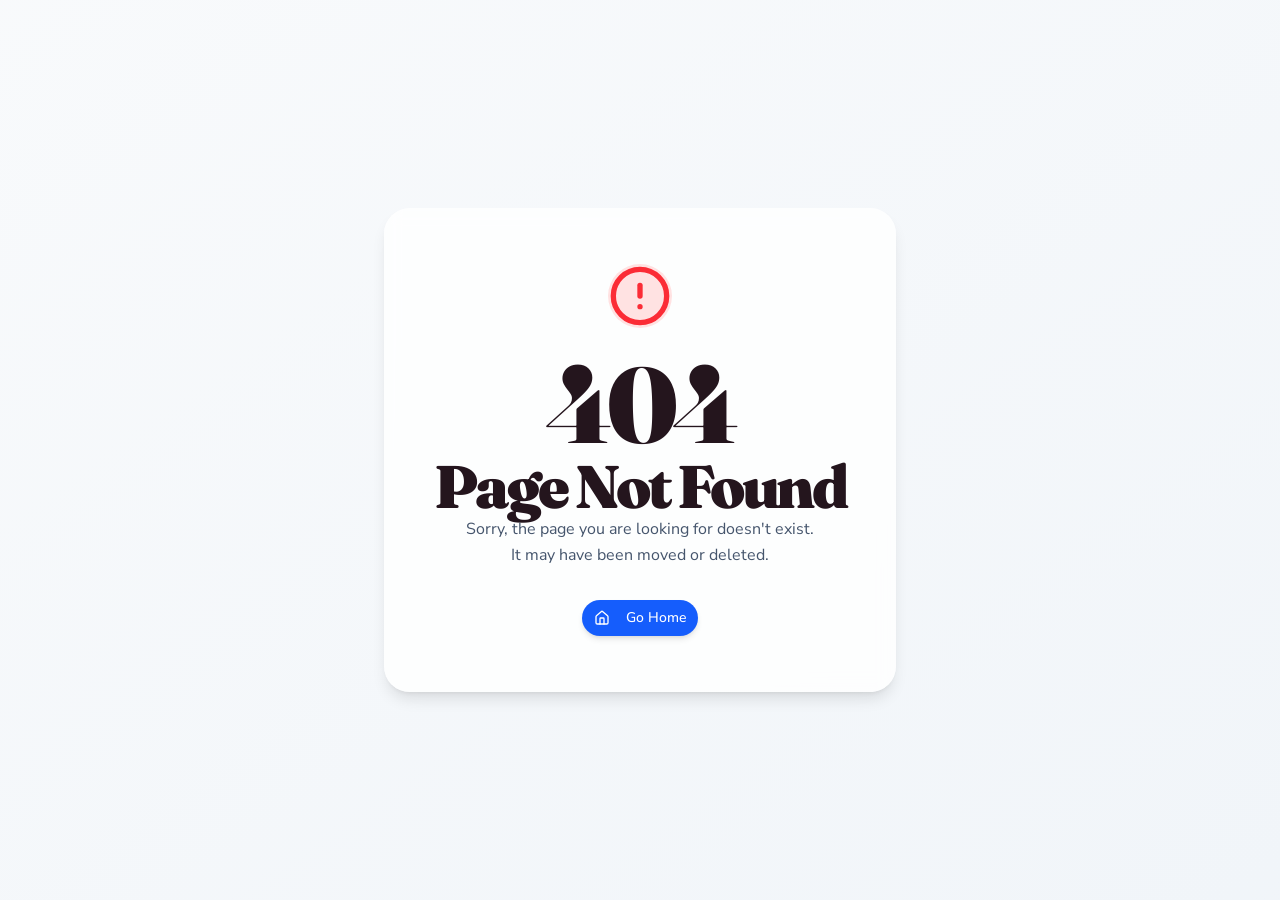
<file: index.html>
<!DOCTYPE html>
<html lang="en">
  <head>
    <meta charset="UTF-8" />
    <meta name="viewport" content="width=device-width, initial-scale=1.0, maximum-scale=1" />
    <meta name="description" content="Nancy role application quizzes for Direct Response VSL Editors and Social Media Clipping Editors." />
    <meta property="og:title" content="Nancy Role Applications" />
    <meta property="og:description" content="Apply for Nancy creative roles through warm, proof-first quizzes built for VSL editors and social media clipping editors." />
    <title>Eyeball Factory Role Applications</title>
    <link rel="preconnect" href="https://fonts.googleapis.com" />
    <link rel="preconnect" href="https://fonts.gstatic.com" crossorigin />
    <link href="https://fonts.googleapis.com/css2?family=Fraunces:opsz,wght,SOFT,WONK@9..144,700..900,40,1&family=Nunito+Sans:wght@400;500;600;700;800;900&display=swap" rel="stylesheet" />
    <script type="module" crossorigin src="/assets/index-DlPBePOH.js"></script>
    <link rel="stylesheet" crossorigin href="/assets/index-CWQtb6Y_.css" />
  </head>
  <body>
    <div id="root"></div>
  </body>
</html>
</file>
